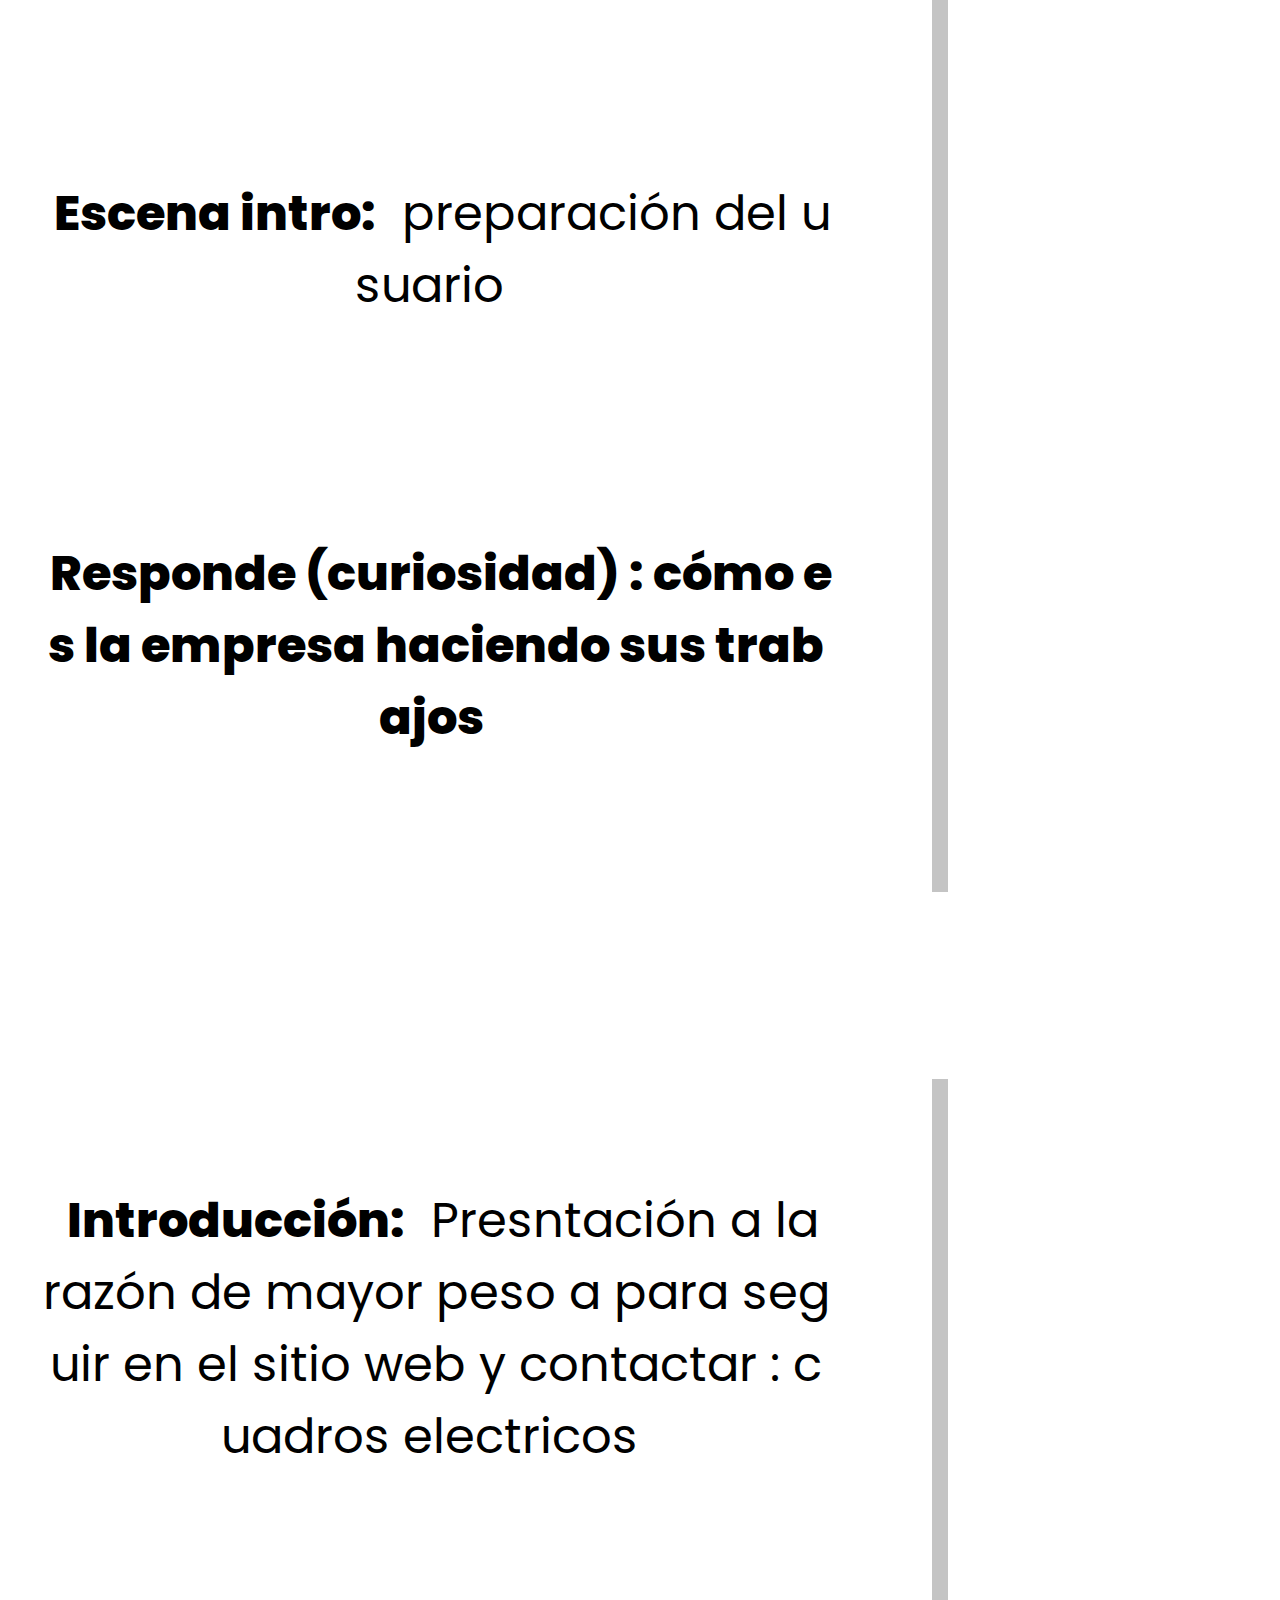
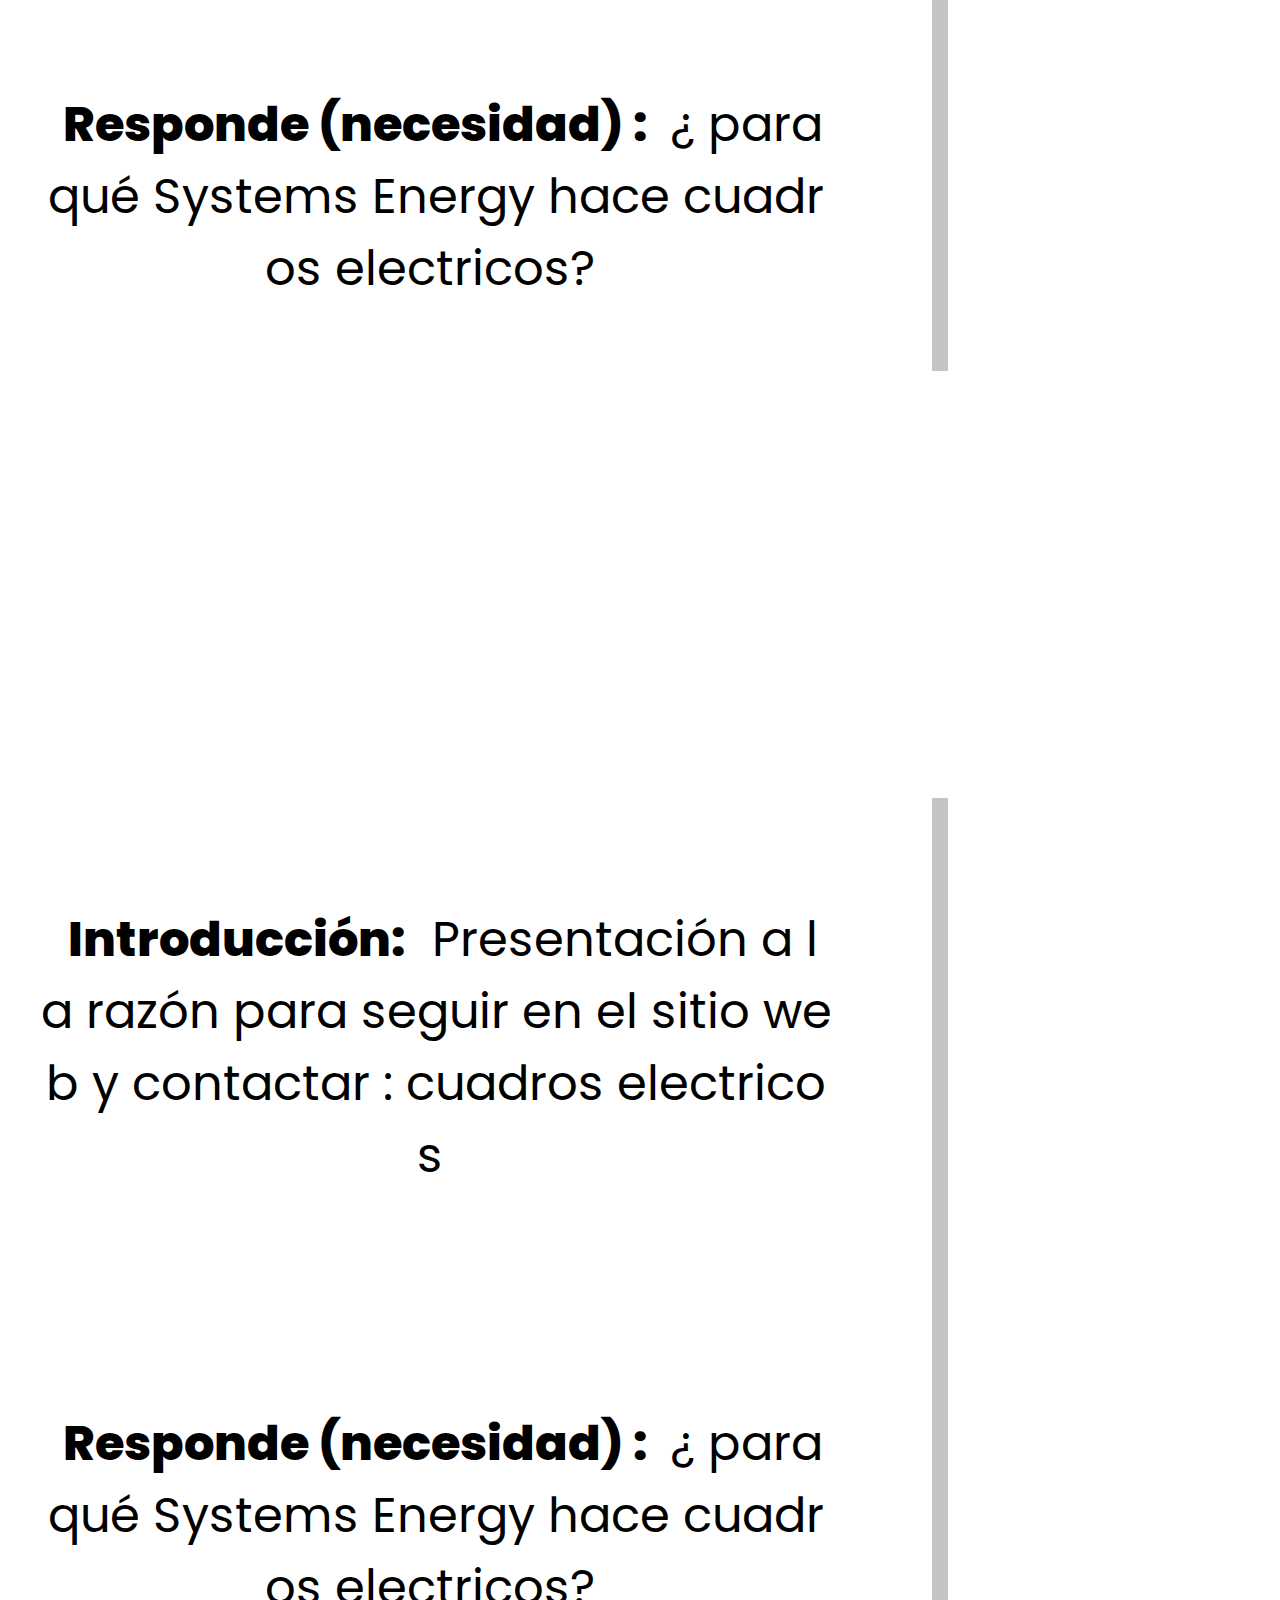
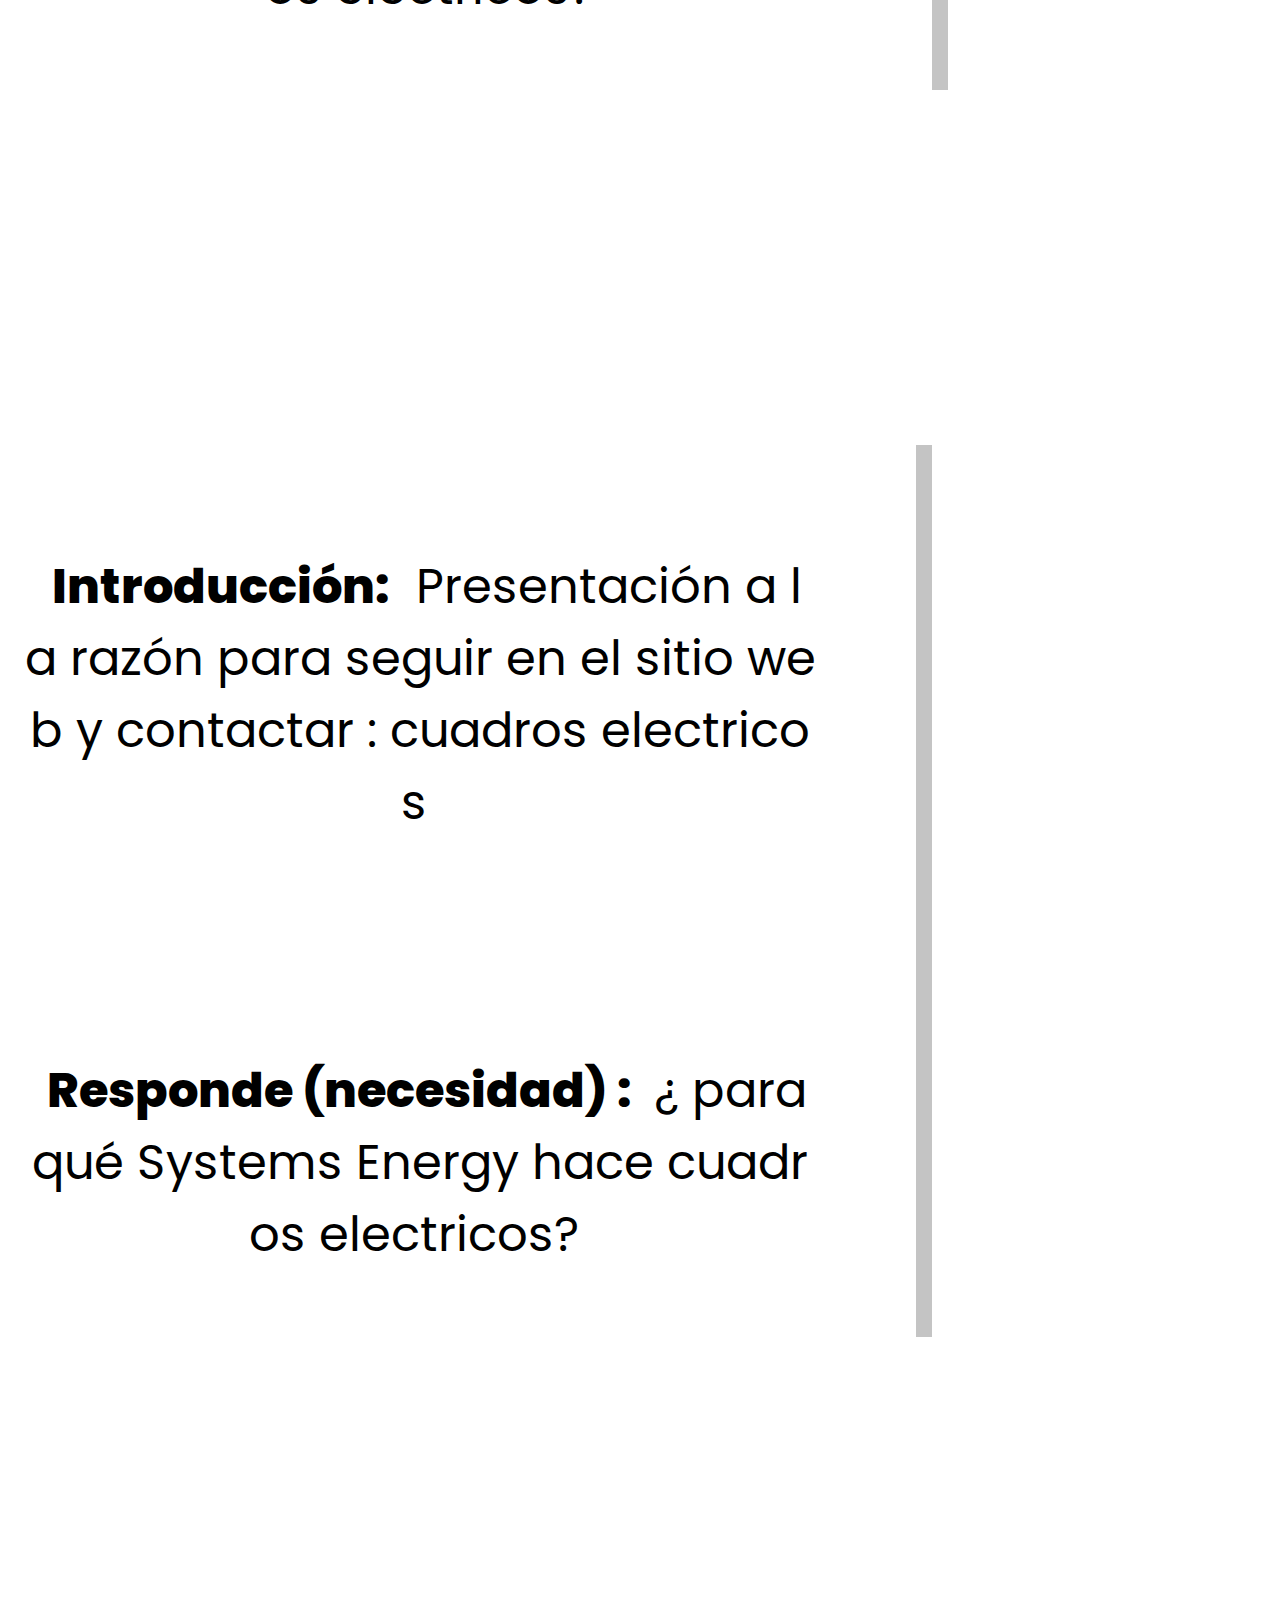
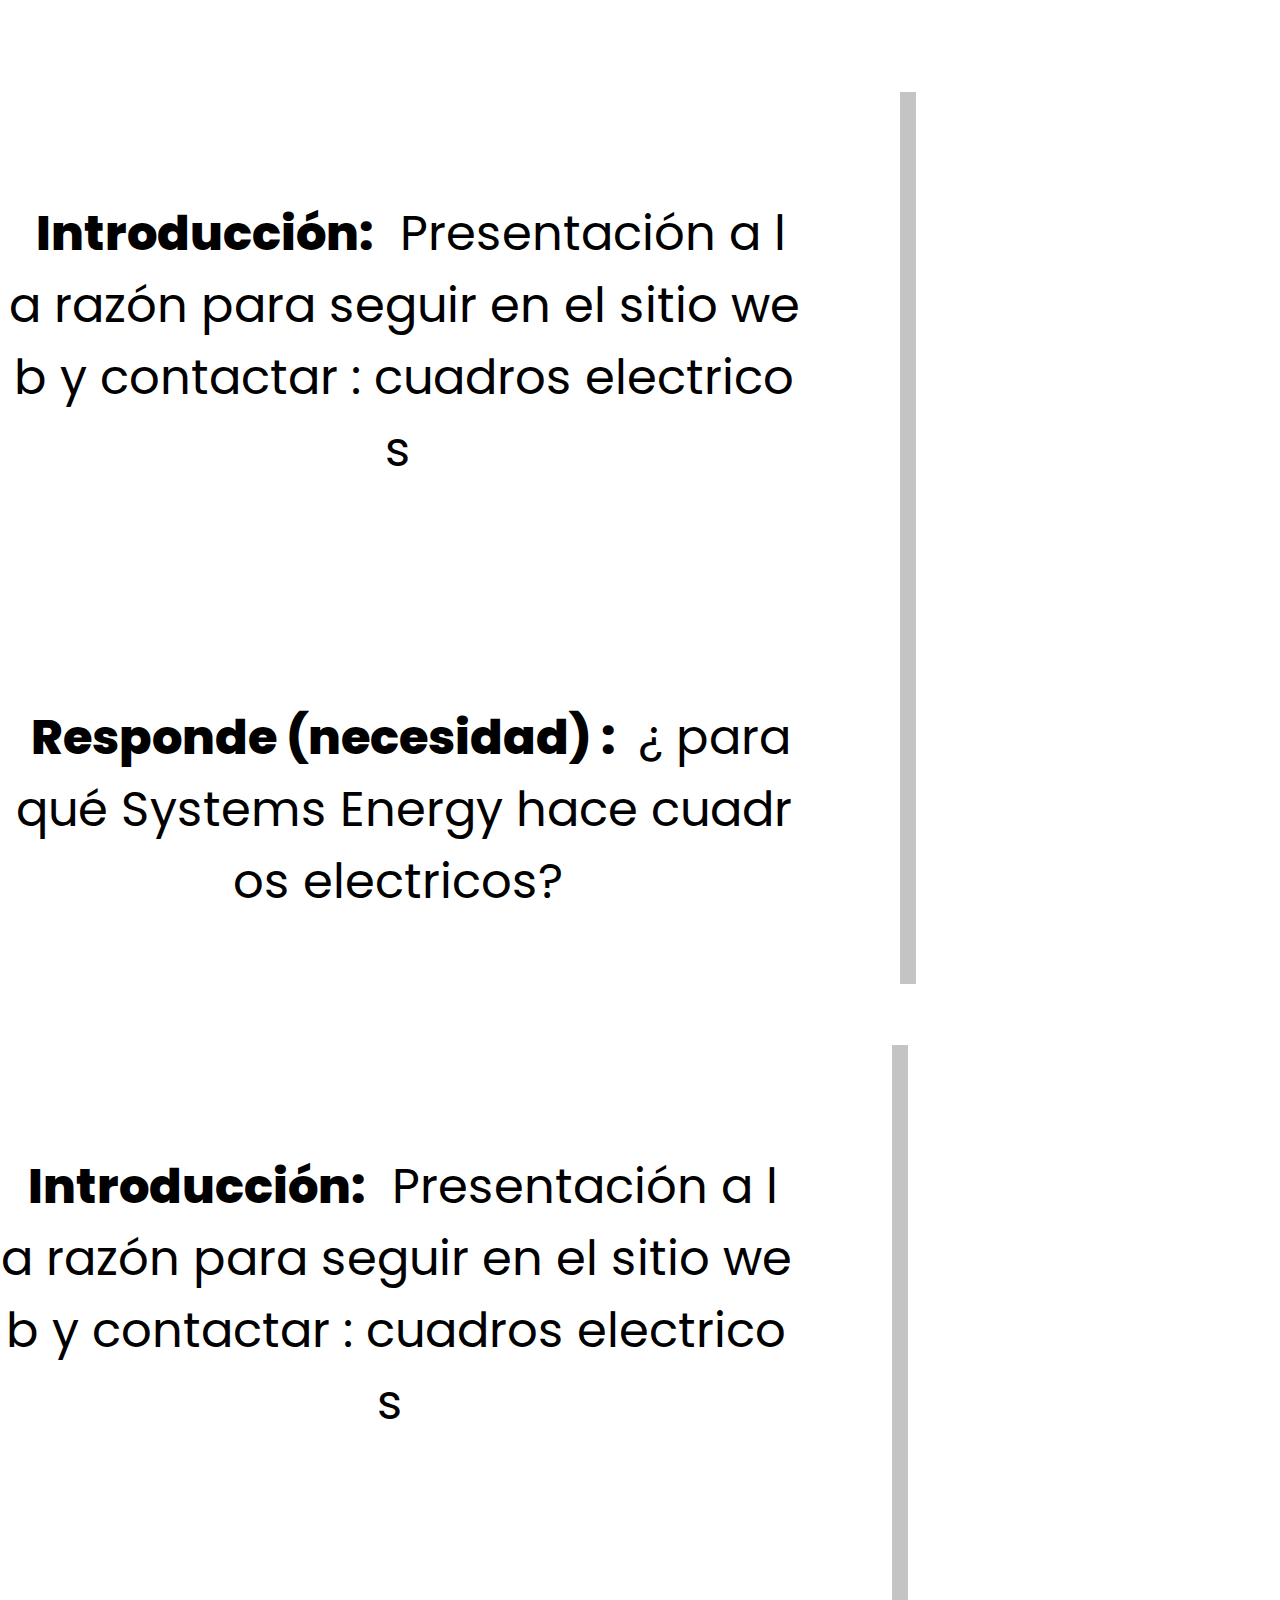
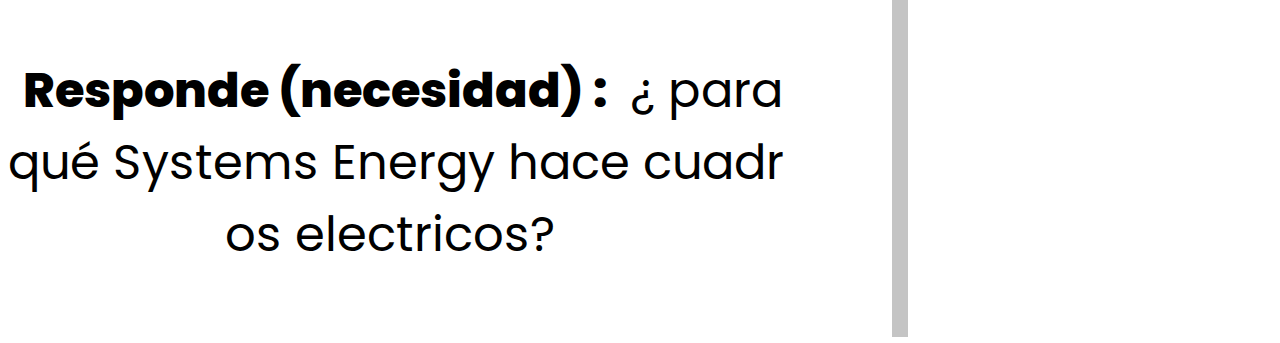
<file: group-2.html>
<!DOCTYPE html><html><head><meta charset="utf-8"><meta name="viewport" content="initial-scale=1, width=device-width"><link rel="stylesheet" href="aniamacin-intro.cf8b859d.css"><link rel="stylesheet" href="group-2.163edd05.css"><link rel="stylesheet" href="https://fonts.googleapis.com/css2?family=Poppins:wght@300;400;600;700;800&display=swap"><link rel="stylesheet" href="https://fonts.googleapis.com/css2?family=Roboto:wght@400&display=swap"></head><body> <div class="introduccin-presntacin-a-la-parent"> <div class="introduccin-presntacin-a-container"> <span class="introduccin-presntacin-a-container1"> <p class="introduccin-presntacin-a-l"> <span class="introduccin">Introducción:</span> <span> Presntación a la razón de mayor peso a para seguir en el sitio web y contactar : cuadros electricos</span> </p> <p class="blank-line">&nbsp;</p> <p class="introduccin-presntacin-a-l"> <span class="introduccin">Responde (necesidad) : </span> <span>¿ para qué Systems Energy hace cuadros electricos?</span> </p> </span> </div> <div class="group-child"></div> <div class="escena-intro-preparacin-container"> <span class="introduccin-presntacin-a-container1"> <p class="introduccin-presntacin-a-l"> <span class="introduccin">Escena intro:</span> <span> preparación del usuario</span> </p> <p class="blank-line">&nbsp;</p> <p class="blank-line"> Responde (curiosidad) : cómo es la empresa haciendo sus trabajos </p> </span> </div> <div class="group-item"></div> <div class="introduccin-presentacin-a-container"> <span class="introduccin-presntacin-a-container1"> <p class="introduccin-presntacin-a-l"> <span class="introduccin">Introducción:</span> <span> Presentación a la razón para seguir en el sitio web y contactar : cuadros electricos</span> </p> <p class="blank-line">&nbsp;</p> <p class="introduccin-presntacin-a-l"> <span class="introduccin">Responde (necesidad) : </span> <span>¿ para qué Systems Energy hace cuadros electricos?</span> </p> </span> </div> <div class="group-inner"></div> <div class="introduccin-presentacin-a-container2"> <span class="introduccin-presntacin-a-container1"> <p class="introduccin-presntacin-a-l"> <span class="introduccin">Introducción:</span> <span> Presentación a la razón para seguir en el sitio web y contactar : cuadros electricos</span> </p> <p class="blank-line">&nbsp;</p> <p class="introduccin-presntacin-a-l"> <span class="introduccin">Responde (necesidad) : </span> <span>¿ para qué Systems Energy hace cuadros electricos?</span> </p> </span> </div> <div class="group-child1"></div> <div class="introduccin-presentacin-a-container4"> <span class="introduccin-presntacin-a-container1"> <p class="introduccin-presntacin-a-l"> <span class="introduccin">Introducción:</span> <span> Presentación a la razón para seguir en el sitio web y contactar : cuadros electricos</span> </p> <p class="blank-line">&nbsp;</p> <p class="introduccin-presntacin-a-l"> <span class="introduccin">Responde (necesidad) : </span> <span>¿ para qué Systems Energy hace cuadros electricos?</span> </p> </span> </div> <div class="group-child2"></div> <div class="introduccin-presentacin-a-container6"> <span class="introduccin-presntacin-a-container1"> <p class="introduccin-presntacin-a-l"> <span class="introduccin">Introducción:</span> <span> Presentación a la razón para seguir en el sitio web y contactar : cuadros electricos</span> </p> <p class="blank-line">&nbsp;</p> <p class="introduccin-presntacin-a-l"> <span class="introduccin">Responde (necesidad) : </span> <span>¿ para qué Systems Energy hace cuadros electricos?</span> </p> </span> </div> <div class="group-child3"></div> </div> </body></html>
</file>
<file: aniamacin-intro.cf8b859d.css>
body{margin:0;line-height:normal}:root{--font-poppins:Poppins;--font-roboto:Roboto;--font-size-lg:18px;--font-size-29xl:48px;--font-size-xs:12px;--font-size-sm:14px;--color-white:#fff;--color-black:#000;--gray-6:#f2f2f2;--color-darkslategray-100:#3d3d3d;--gray-1:#333;--color-silver:#c4c4c4;--padding-mid:17px;--padding-27xl:46px;--br-8xs:5px;--shadow-group:0px 8px 28px -6px #18274b1f,0px 18px 88px -4px #18274b24}
/*# sourceMappingURL=aniamacin-intro.cf8b859d.css.map */
</file>
<file: group-2.163edd05.css>
.introduccin{font-weight:800;font-family:var(--font-poppins)}.introduccin-presntacin-a-l{margin:0}.blank-line{margin:0;font-weight:800}.introduccin-presntacin-a-container1{line-break:anywhere;width:100%}.introduccin-presntacin-a-container{white-space:pre-wrap;align-items:center;width:792px;height:595px;display:flex;position:absolute;top:1247px;left:40px}.group-child{background-color:var(--color-silver);width:16px;height:892px;position:absolute;top:1079px;left:932px}.escena-intro-preparacin-container{white-space:pre-wrap;align-items:center;width:792px;height:595px;display:flex;position:absolute;top:168px;left:40px}.group-item{background-color:var(--color-silver);width:16px;height:892px;position:absolute;top:0;left:932px}.introduccin-presentacin-a-container{white-space:pre-wrap;align-items:center;width:792px;height:595px;display:flex;position:absolute;top:2566px;left:40px}.group-inner{background-color:var(--color-silver);width:16px;height:892px;position:absolute;top:2398px;left:932px}.introduccin-presentacin-a-container2{white-space:pre-wrap;align-items:center;width:792px;height:595px;display:flex;position:absolute;top:3813px;left:24px}.group-child1{background-color:var(--color-silver);width:16px;height:892px;position:absolute;top:3645px;left:916px}.introduccin-presentacin-a-container4{white-space:pre-wrap;align-items:center;width:792px;height:595px;display:flex;position:absolute;top:5060px;left:8px}.group-child2{background-color:var(--color-silver);width:16px;height:892px;position:absolute;top:4892px;left:900px}.introduccin-presentacin-a-container6{white-space:pre-wrap;align-items:center;width:792px;height:595px;display:flex;position:absolute;top:6013px;left:0}.group-child3{background-color:var(--color-silver);width:16px;height:892px;position:absolute;top:5845px;left:892px}.introduccin-presntacin-a-la-parent{text-align:center;font-size:var(--font-size-29xl);color:var(--color-black);font-family:var(--font-poppins);width:100%;height:6737px;position:relative}
/*# sourceMappingURL=group-2.163edd05.css.map */
</file>
